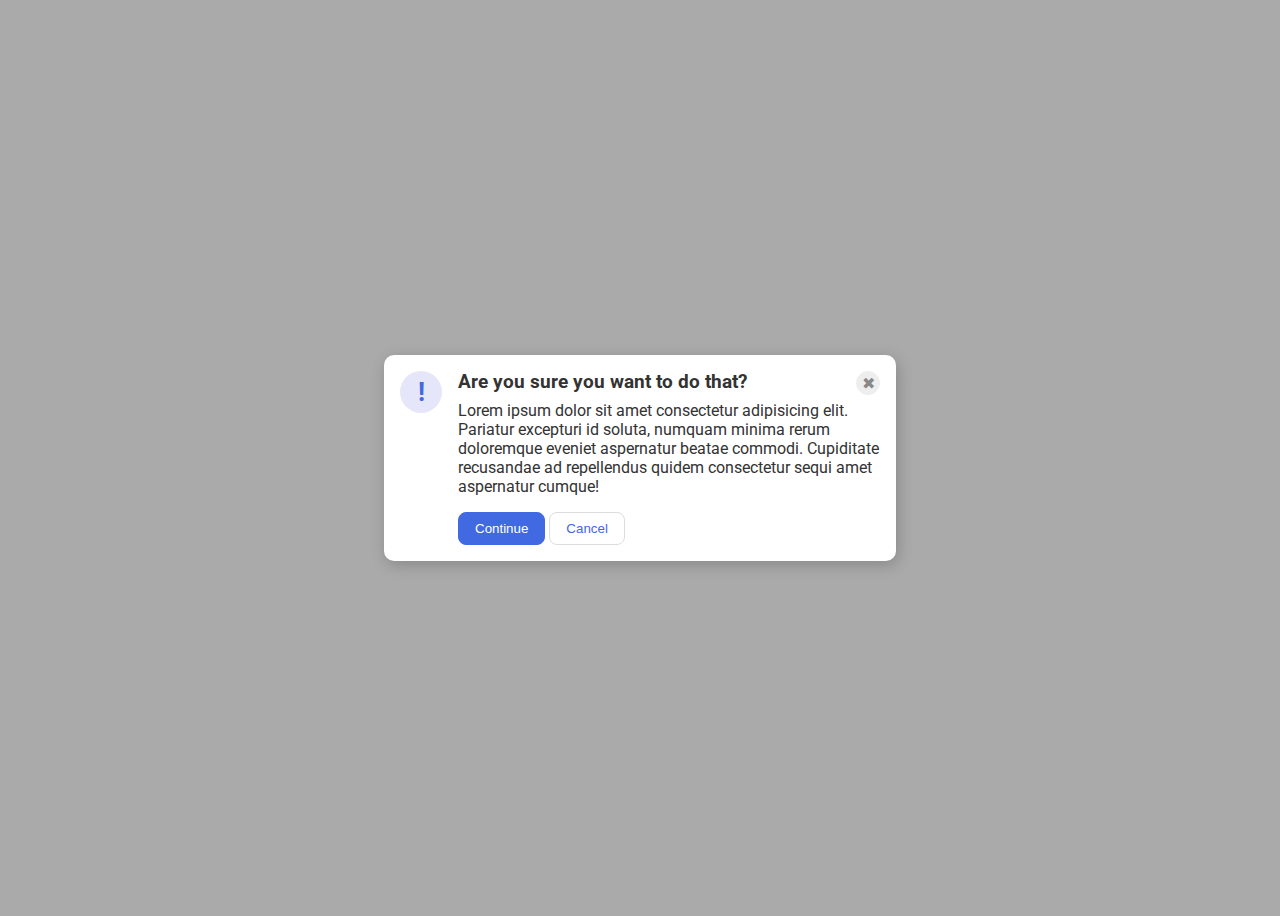
<file: foundations/flex/05-flex-modal/index.html>
<!DOCTYPE html>
<html lang="en">
  <head>
    <meta charset="UTF-8">
    <meta http-equiv="X-UA-Compatible" content="IE=edge">
    <meta name="viewport" content="width=device-width, initial-scale=1.0">
    <link rel="stylesheet" href="style.css">
    <title>Modal</title>
  </head>
  <body>
    <div class="modal">
      <div class="icon">!</div>
      <div class="main-body">
        <div class="header">
          <h3>Are you sure you want to do that?</h3>
          <button class="close-button">✖</button>
        </div>
        <div class="text">Lorem ipsum dolor sit amet consectetur adipisicing elit. Pariatur excepturi id soluta, numquam minima rerum doloremque eveniet aspernatur beatae commodi. Cupiditate recusandae ad repellendus quidem consectetur sequi amet aspernatur cumque!</div>
        <button class="continue">Continue</button>
        <button class="cancel">Cancel</button>
      </div>
    </div>
  </body>
</html>
</file>
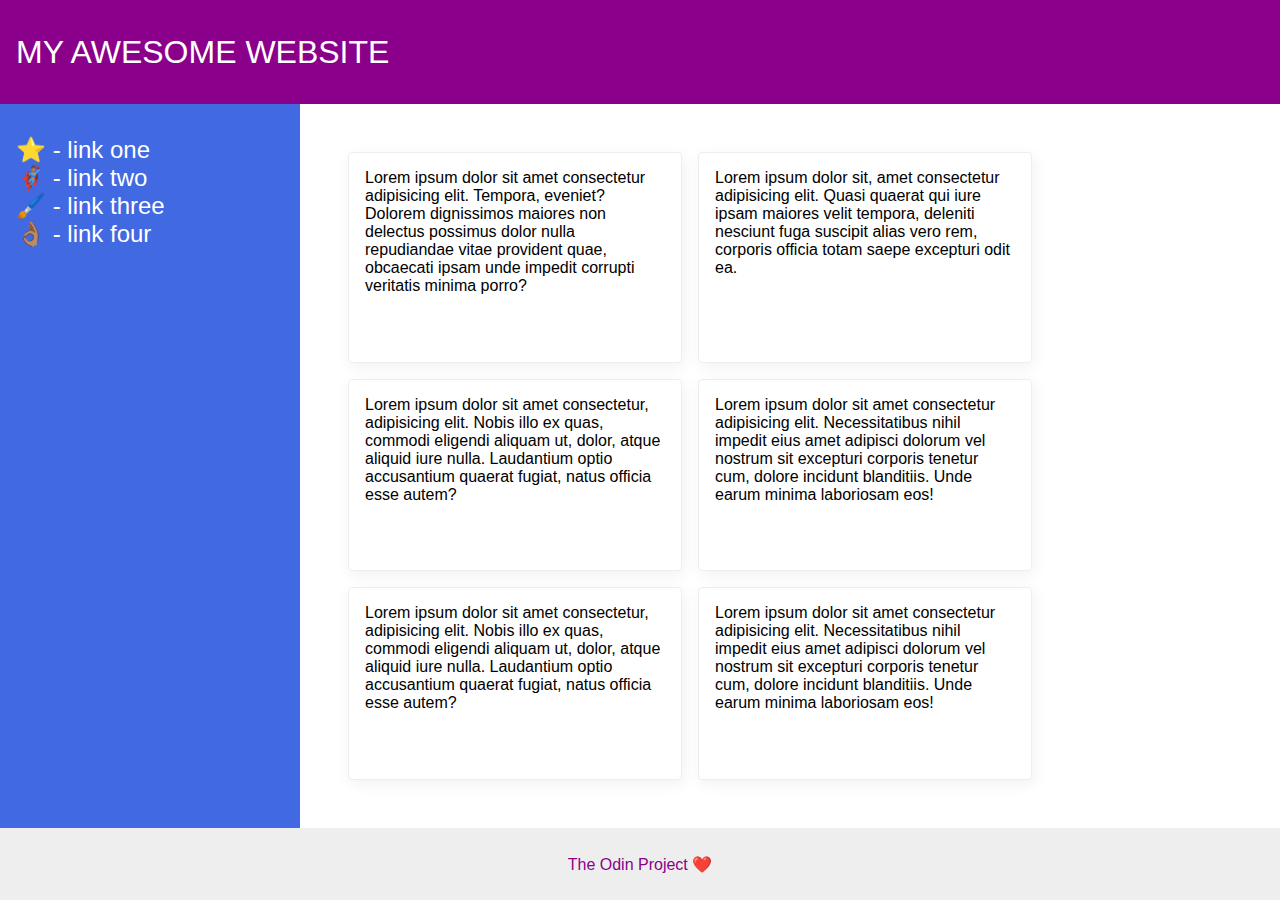
<file: foundations/flex/07-flex-layout-2/index.html>
<!DOCTYPE html>
<html lang="en">
  <head>
    <meta charset="UTF-8">
    <meta http-equiv="X-UA-Compatible" content="IE=edge">
    <meta name="viewport" content="width=device-width, initial-scale=1.0">
    <title>The Holy Grail</title>
    <link rel="stylesheet" href="style.css">
  </head>
  <body>
    <header>
      MY AWESOME WEBSITE
    </header>
    
    <div class="container">
      <aside>
        <ul>
          <li><a href="#">⭐ - link one</a></li>
          <li><a href="#">🦸🏽‍♂️ - link two</a></li>
          <li><a href="#">🖌️ - link three</a></li>
          <li><a href="#">👌🏽 - link four</a></li>
        </ul>
      </aside>

      <main>
        <div class="card">Lorem ipsum dolor sit amet consectetur adipisicing elit. Tempora, eveniet? Dolorem dignissimos maiores non delectus possimus dolor nulla repudiandae vitae provident quae, obcaecati ipsam unde impedit corrupti veritatis minima porro?</div>
        <div class="card">Lorem ipsum dolor sit, amet consectetur adipisicing elit. Quasi quaerat qui iure ipsam maiores velit tempora, deleniti nesciunt fuga suscipit alias vero rem, corporis officia totam saepe excepturi odit ea.</div>
        <div class="card">Lorem ipsum dolor sit amet consectetur, adipisicing elit. Nobis illo ex quas, commodi eligendi aliquam ut, dolor, atque aliquid iure nulla. Laudantium optio accusantium quaerat fugiat, natus officia esse autem?</div>
        <div class="card">Lorem ipsum dolor sit amet consectetur adipisicing elit. Necessitatibus nihil impedit eius amet adipisci dolorum vel nostrum sit excepturi corporis tenetur cum, dolore incidunt blanditiis. Unde earum minima laboriosam eos!</div>
        <div class="card">Lorem ipsum dolor sit amet consectetur, adipisicing elit. Nobis illo ex quas, commodi eligendi aliquam ut, dolor, atque aliquid iure nulla. Laudantium optio accusantium quaerat fugiat, natus officia esse autem?</div>
        <div class="card">Lorem ipsum dolor sit amet consectetur adipisicing elit. Necessitatibus nihil impedit eius amet adipisci dolorum vel nostrum sit excepturi corporis tenetur cum, dolore incidunt blanditiis. Unde earum minima laboriosam eos!</div>
      </main>
    </div>
    <footer>
      The Odin Project ❤️
    </footer>
  </body>
</html>
</file>
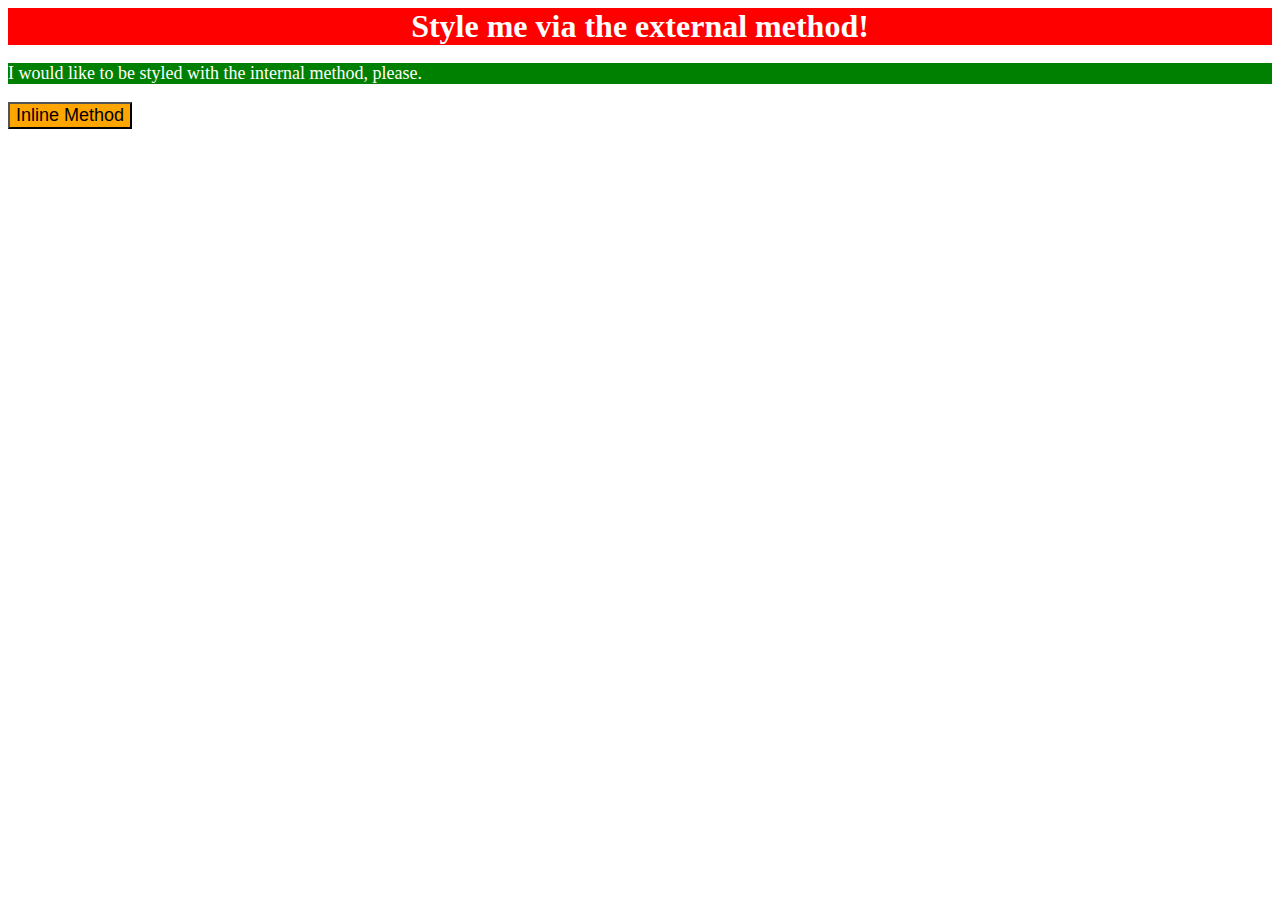
<file: foundations/intro-to-css/01-css-methods/index.html>
<!DOCTYPE html>
<html lang="en">
  <head>
    <meta charset="UTF-8">
    <meta http-equiv="X-UA-Compatible" content="IE=edge">
    <meta name="viewport" content="width=device-width, initial-scale=1.0">
    <title>Methods for Adding CSS</title>
    <link rel="stylesheet" href="style.css">
    <style>
        p {
            background-color: green;
            color: white;
            font-size: 18px;
        }
    </style>
  </head>
  <body>
    <div>Style me via the external method!</div>
    <p>I would like to be styled with the internal method, please.</p>
    <button style="background-color: orange; font-size: 18px;">Inline Method</button>
  </body>
</html>
</file>
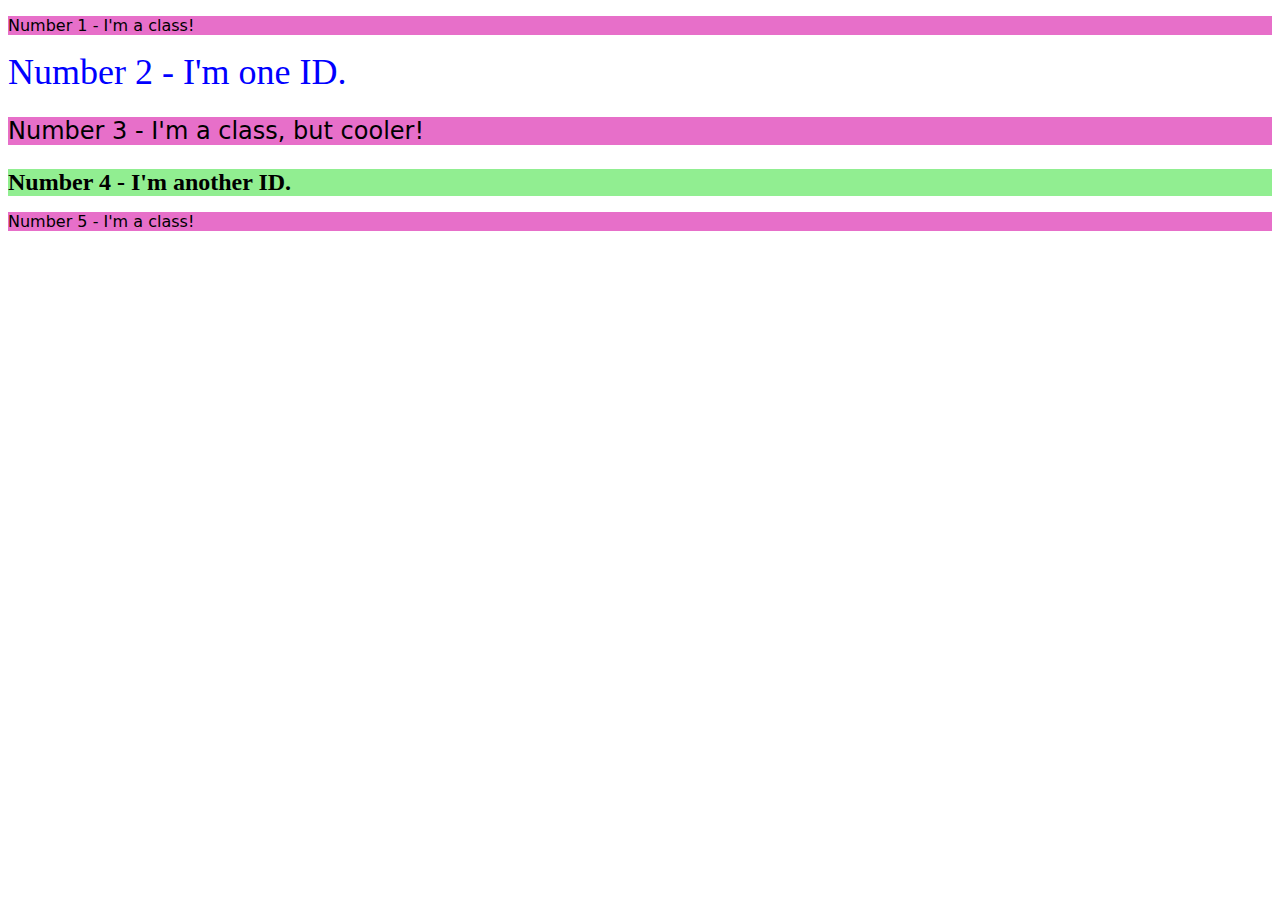
<file: foundations/intro-to-css/02-class-id-selectors/index.html>
<!DOCTYPE html>
<html lang="en">
  <head>
    <meta charset="UTF-8">
    <meta http-equiv="X-UA-Compatible" content="IE=edge">
    <meta name="viewport" content="width=device-width, initial-scale=1.0">
    <title>Class and ID Selectors</title>
    <link rel="stylesheet" href="style.css">
  </head>
  <body>
    <p class="class">Number 1 - I'm a class!</p>
    <div id="one">Number 2 - I'm one ID.</div>
    <p class="class cooler">Number 3 - I'm a class, but cooler!</p>
    <div id="another">Number 4 - I'm another ID.</div>
    <p class="class">Number 5 - I'm a class!</p>
  </body>
</html>
</file>
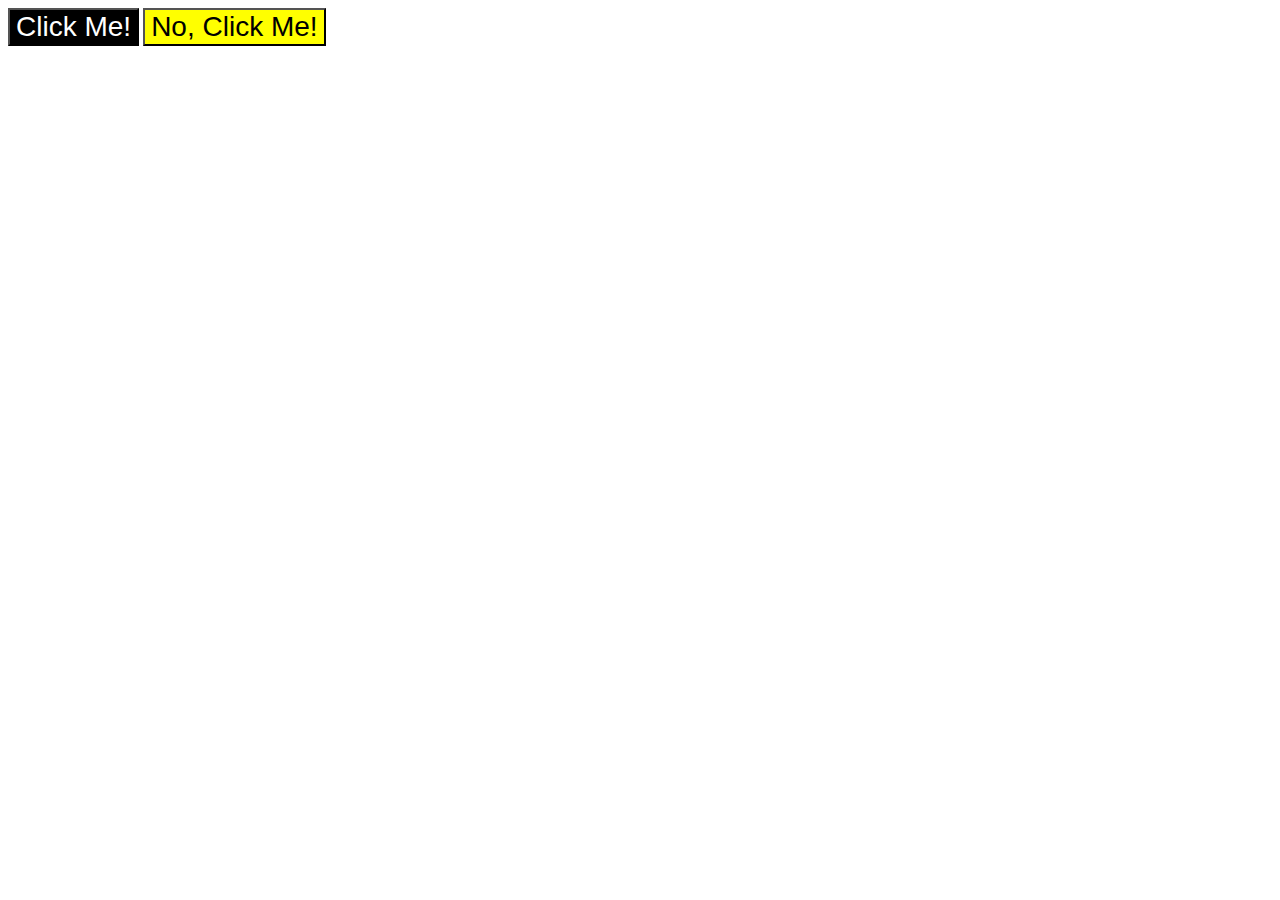
<file: foundations/intro-to-css/03-grouping-selectors/index.html>
<!DOCTYPE html>
<html lang="en">
  <head>
    <meta charset="UTF-8">
    <meta http-equiv="X-UA-Compatible" content="IE=edge">
    <meta name="viewport" content="width=device-width, initial-scale=1.0">
    <title>Grouping Selectors</title>
    <link rel="stylesheet" href="style.css">
  </head>
  <body>
    <button class="first">Click Me!</button>
    <button class="second">No, Click Me!</button>
  </body>
</html>
</file>
<file: foundations/flex/05-flex-modal/style.css>
@import url('https://fonts.googleapis.com/css2?family=Roboto:wght@400;700&display=swap');

html, body {
  height: 100%;
}

body {
  font-family: Roboto, sans-serif;
  margin: 0;
  background: #aaa;
  color: #333;
  /* I'll give you this one for free lol */
  display: flex;
  align-items: center;
  justify-content: center;
  padding: 8px;
}

.modal {
  background: white;
  width: 480px;
  border-radius: 10px;
  box-shadow: 2px 4px 16px rgba(0,0,0,.2);
  display: flex;
  padding: 16px;
}

.icon {
  color: royalblue;
  font-size: 26px;
  font-weight: 700;
  background: lavender;
  width: 42px;
  height: 42px;
  border-radius: 50%;
  display: flex;
  align-items: center;
  justify-content: center;
  margin-right: 16px;
  flex-shrink: 0;
}

.header {
  display: flex;
  justify-content: space-between;
}

h3 {
  margin: 0 0 8px ;
}

.close-button {
  background: #eee;
  border-radius: 50%;
  color: #888;
  font-weight: 400;
  font-size: 16px;
  height: 24px;
  width: 24px;
  display: flex;
  align-items: center;
  justify-content: center;
  border: 1px solid #eee;
  padding: 0;
}

.text {
  margin-bottom: 16px;
}

button {
  cursor: pointer;
  padding: 8px 16px;
  border-radius: 8px;
}

button.continue {
  background: royalblue;
  border: 1px solid royalblue;
  color: white;
}

button.cancel {
  background: white;
  border: 1px solid #ddd;
  color: royalblue;
}
</file>
<file: foundations/flex/07-flex-layout-2/style.css>
body {
  font-family: -apple-system, BlinkMacSystemFont, 'Segoe UI', Roboto, Oxygen, Ubuntu, Cantarell, 'Open Sans', 'Helvetica Neue', sans-serif;
  margin: 0;
  min-height: 100vh;
  display: flex;
  flex-direction: column;
}

header {
  height: 72px;
  background: darkmagenta;
  color: white;
  font-size: 32px;
  font-weight: 900px;
  display: flex;
  align-items: center;
  margin: 0;
  padding: 16px;
}

.container {
  flex: auto;
  display: flex;
}

aside {
  width: 300px;
  background: royalblue;
  box-sizing: border-box;
  padding: 16px;
  flex-shrink: 0;
}

ul {
  list-style: none;
  padding: 0;
}

a {
  text-decoration:none;
  font-size: 24px;
  color: white;
}

main {
  padding: 48px;
  display: flex;
  flex-wrap: wrap;
  gap: 16px;
}

.card {
  border: 1px solid #eee;
  box-shadow: 2px 4px 16px rgba(0,0,0,.06);
  border-radius: 4px;
  width: 300px;
  padding: 16px;
}

footer {
  height: 72px;
  background: #eee;
  color: darkmagenta;
  display: flex;
  justify-content: center;
  align-items: center;
}
</file>
<file: foundations/intro-to-css/01-css-methods/style.css>
div {
    background-color: red;
    color: white;
    font-size: 32px;
    text-align: center;
    font-weight: bold;
}
</file>
<file: foundations/intro-to-css/02-class-id-selectors/style.css>
.class {
    background-color: hsl(315,71%,67%);
    font-family: Verdana, "DejaVu Sans", sans-serif;
}
#one {
    color: hsl(240,100%,50%);
    font-size: 36px;
}
.cooler {
    font-size: 24px;
}
#another {
    background-color: hsl(120,73%,75%);
    font-size: 24px;
    font-weight: 700;
}
</file>
<file: foundations/intro-to-css/03-grouping-selectors/style.css>
.first,
.second {
    font-size: 28px;
    font-family: Helvetica, "Times New Roman", sans-serif;
}
.first {
    background-color: hsl(0,0%,0%);
    color: hsl(360,100%,100%);
}
.second {
    background-color: hsl(60,100%,50%);
}
</file>
